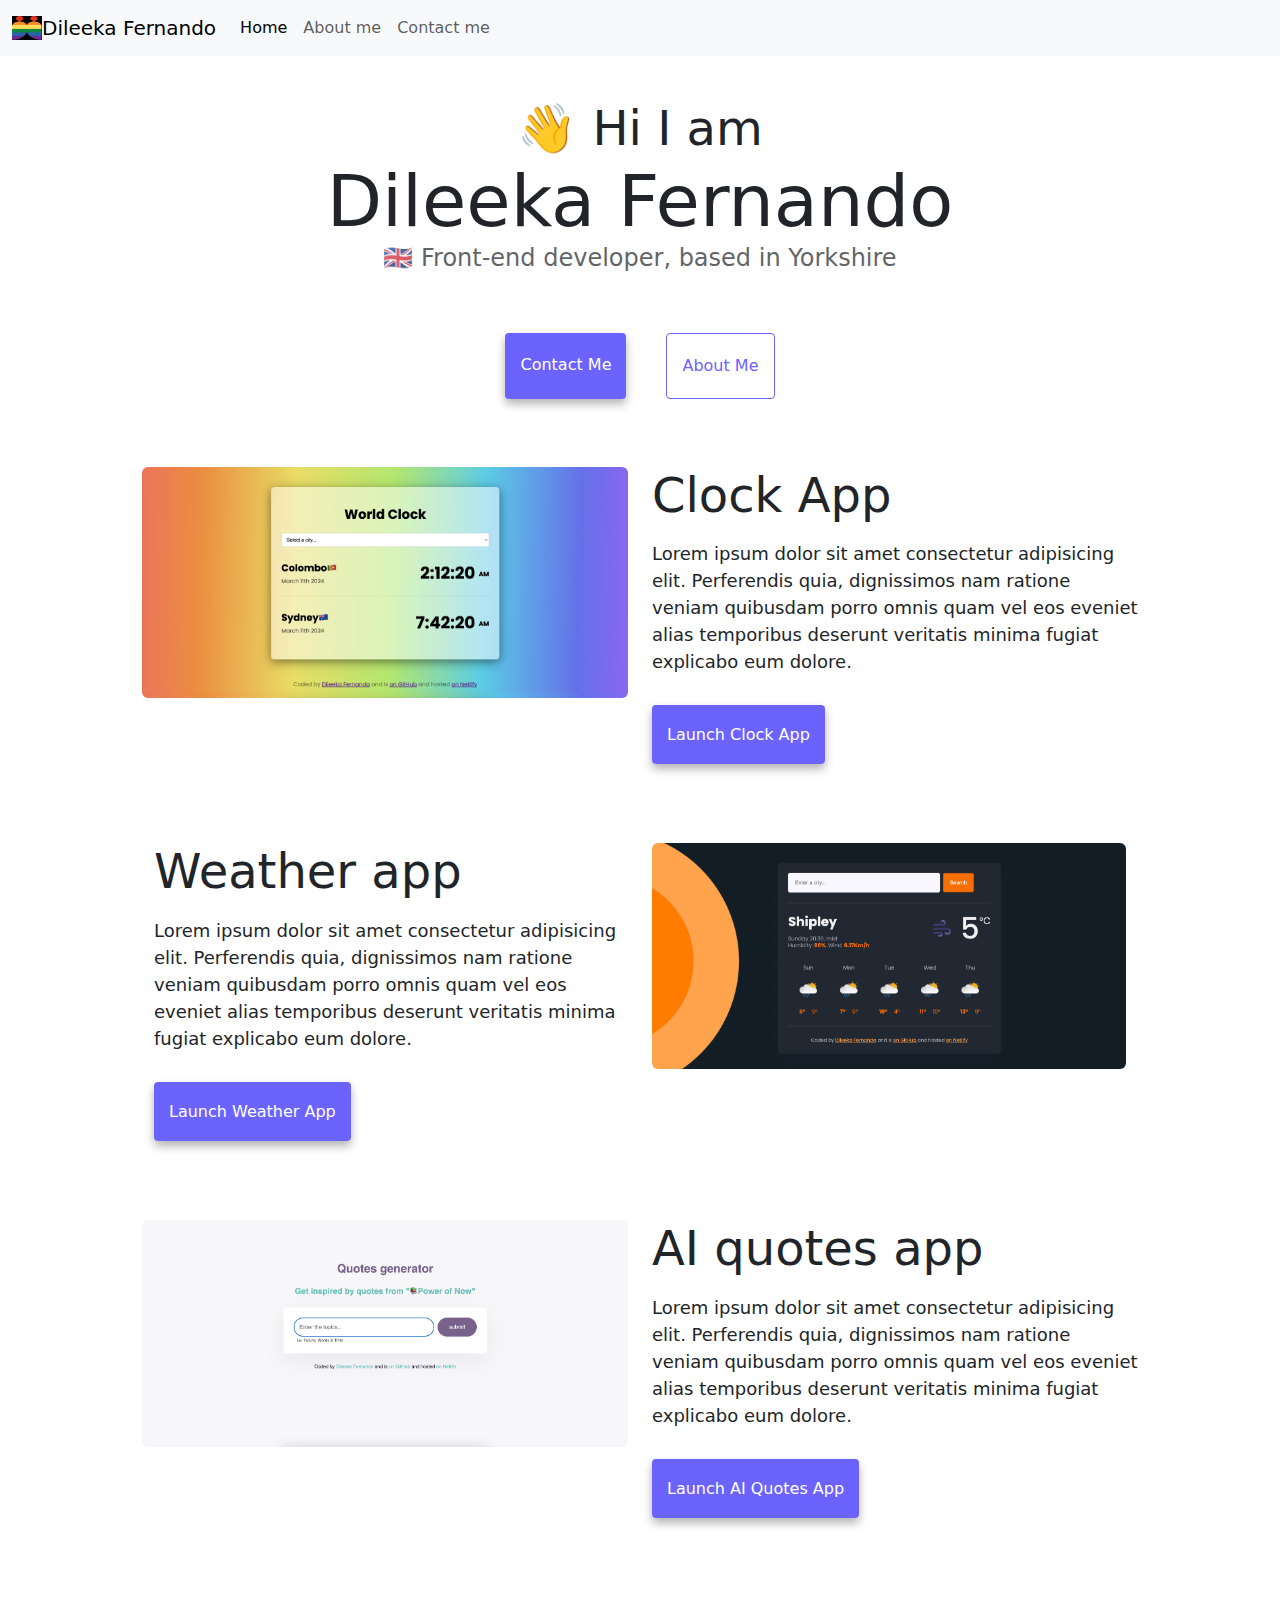
<file: index.html>
<!DOCTYPE html>
<html lang="en">
  <head>
    <meta charset="UTF-8" />
    <meta http-equiv="X-UA-Compatible" content="IE=edge" />
    <meta name="viewport" content="width=device-width, initial-scale=1.0" />
    <meta
      name="Homepage about Dileeka Fernando"
      content="Website containing web development by Dileeka Fernando"
    />
    <link
      href="https://cdn.jsdelivr.net/npm/bootstrap@5.3.3/dist/css/bootstrap.min.css"
      rel="stylesheet"
      integrity="sha384-QWTKZyjpPEjISv5WaRU9OFeRpok6YctnYmDr5pNlyT2bRjXh0JMhjY6hW+ALEwIH"
      crossorigin="anonymous"
    />
    <script
      src="https://cdn.jsdelivr.net/npm/bootstrap@5.3.3/dist/js/bootstrap.bundle.min.js"
      integrity="sha384-YvpcrYf0tY3lHB60NNkmXc5s9fDVZLESaAA55NDzOxhy9GkcIdslK1eN7N6jIeHz"
      crossorigin="anonymous"
    ></script>
    <title>Front-end developer - Dileeka Fernando</title>
    <link rel="stylesheet" href="/src/styles.css" />
  </head>
  <body>
    <nav class="navbar fixed-top navbar-expand-lg bg-body-tertiary">
      <div class="container-fluid">
        <a class="navbar-brand" href="/">
          <img
            src="/images/logo.png"
            alt="logo-image"
            width="30"
            height="24"
            class="d-inline-block align-text-top"
          />Dileeka Fernando
        </a>
        <button
          class="navbar-toggler"
          type="button"
          data-bs-toggle="collapse"
          data-bs-target="#navbarNav"
          aria-controls="navbarNav"
          aria-expanded="false"
          aria-label="Toggle navigation"
        >
          <span class="navbar-toggler-icon"></span>
        </button>
        <div class="collapse navbar-collapse" id="navbarNav">
          <ul class="navbar-nav">
            <li class="nav-item">
              <a
                class="nav-link active"
                aria-current="page"
                href="/"
                title="Homepage"
                >Home</a
              >
            </li>
            <li class="nav-item">
              <a
                class="nav-link"
                href="/about.html"
                title="About Dileeka Fernando"
                >About me</a
              >
            </li>
            <li class="nav-item">
              <a
                class="nav-link"
                href="/about.html#contact"
                title="Contact Dileeka Fernando"
                >Contact me</a
              >
            </li>
          </ul>
        </div>
      </div>
    </nav>
    <h2>👋 Hi I am</h2>
    <h1>Dileeka Fernando</h1>
    <h3>🇬🇧 Front-end developer, based in Yorkshire</h3>
    <div class="navigation-links">
      <a
        href="/about.html#contact"
        class="contact-link"
        title="Contact Dileeka Fernando"
        >Contact me</a
      >
      <a href="/about.html" class="about-link" title="About Dileeka Fernando"
        >About me</a
      >
    </div>
    <div class="container">
      <div class="row m-5">
        <div class="col-sm-6">
          <img
            src="/images/clock.png"
            alt="clock-app-image"
            class="img-fluid rounded d-none d-sm-block"
          />
        </div>
        <div class="col-sm-6">
          <h2 class="mb-3">Clock App</h2>
          <p>
            Lorem ipsum dolor sit amet consectetur adipisicing elit. Perferendis
            quia, dignissimos nam ratione veniam quibusdam porro omnis quam vel
            eos eveniet alias temporibus deserunt veritatis minima fugiat
            explicabo eum dolore.
          </p>
          <div class="mb-5 mt-5">
            <a href="#" class="primary-link project-link"> Launch Clock app </a>
          </div>
        </div>
      </div>
      <div class="container">
        <div class="row m-5">
          <div class="col-sm-6">
            <h2 class="mb-3">Weather app</h2>
            <p>
              Lorem ipsum dolor sit amet consectetur adipisicing elit.
              Perferendis quia, dignissimos nam ratione veniam quibusdam porro
              omnis quam vel eos eveniet alias temporibus deserunt veritatis
              minima fugiat explicabo eum dolore.
            </p>
            <div class="mb-5 mt-5">
              <a href="#" class="primary-link project-link">
                Launch weather app
              </a>
            </div>
          </div>
          <div class="col-sm-6">
            <img
              src="/images/weather.png"
              alt="weather-app-image"
              class="img-fluid rounded d-none d-sm-block"
            />
          </div>
        </div>
      </div>
    </div>
    <div class="container">
      <div class="row m-5">
        <div class="col-sm-6">
          <img
            src="/images/ai_quotes.png"
            alt="ai-quotes-app-image"
            class="img-fluid rounded d-none d-sm-block"
          />
        </div>
        <div class="col-sm-6">
          <h2 class="mb-3">AI quotes app</h2>
          <p>
            Lorem ipsum dolor sit amet consectetur adipisicing elit. Perferendis
            quia, dignissimos nam ratione veniam quibusdam porro omnis quam vel
            eos eveniet alias temporibus deserunt veritatis minima fugiat
            explicabo eum dolore.
          </p>
          <div class="mb-5 mt-5">
            <a href="#" class="primary-link project-link">
              Launch AI quotes app
            </a>
          </div>
        </div>
      </div>
    </div>
  </body>
</html>
</file>
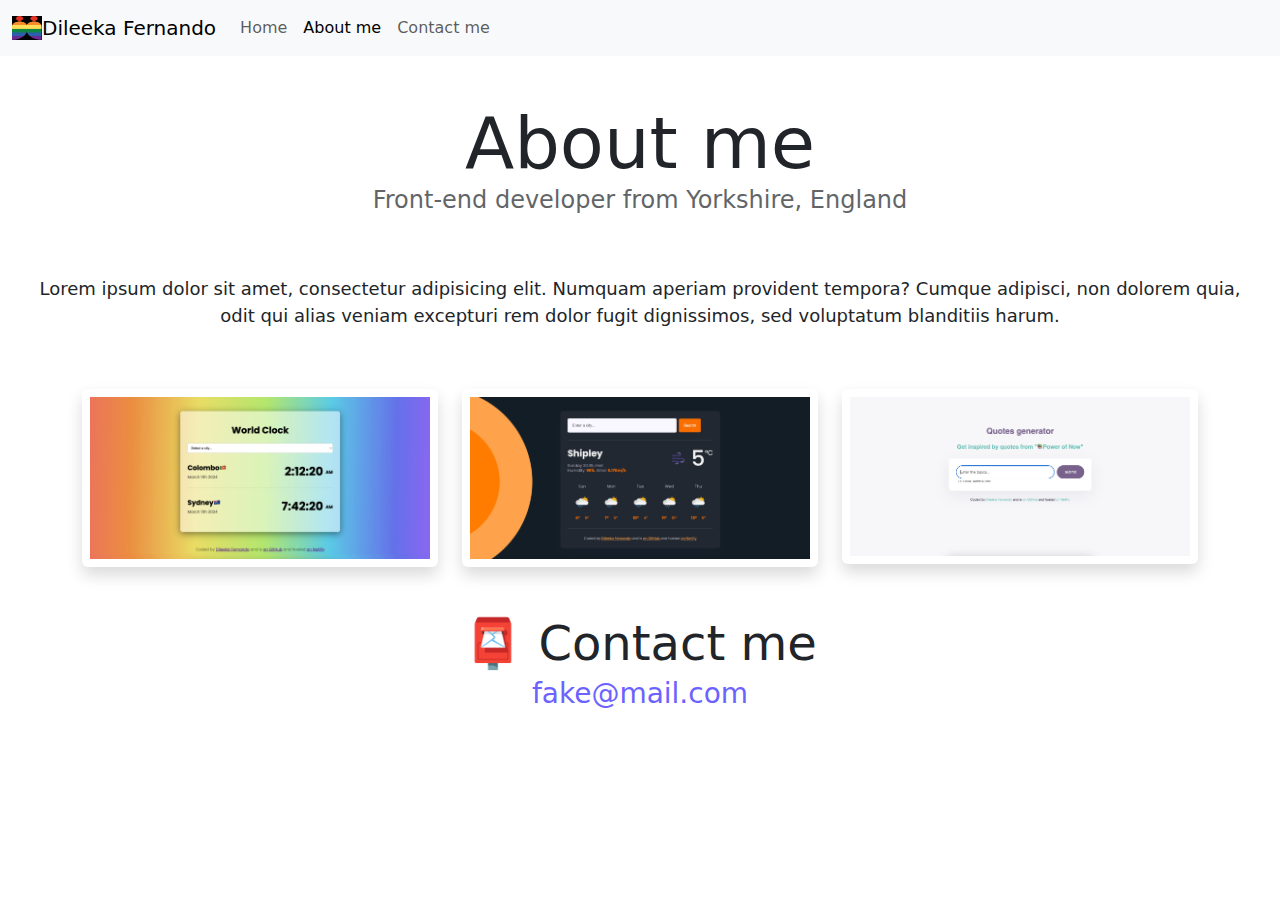
<file: about.html>
<!DOCTYPE html>
<html lang="en">
  <head>
    <meta charset="UTF-8" />
    <meta http-equiv="X-UA-Compatible" content="IE=edge" />
    <meta name="viewport" content="width=device-width, initial-scale=1.0" />
    <meta
      name="About Dileeka Fernando"
      content="Find out about Dileeka Fernando and contact for job inquiries"
    />
    <link
      href="https://cdn.jsdelivr.net/npm/bootstrap@5.3.3/dist/css/bootstrap.min.css"
      rel="stylesheet"
      integrity="sha384-QWTKZyjpPEjISv5WaRU9OFeRpok6YctnYmDr5pNlyT2bRjXh0JMhjY6hW+ALEwIH"
      crossorigin="anonymous"
    />
    <script
      src="https://cdn.jsdelivr.net/npm/bootstrap@5.3.3/dist/js/bootstrap.bundle.min.js"
      integrity="sha384-YvpcrYf0tY3lHB60NNkmXc5s9fDVZLESaAA55NDzOxhy9GkcIdslK1eN7N6jIeHz"
      crossorigin="anonymous"
    ></script>
    <link rel="stylesheet" href="/src/styles.css" />
    <title>About me - Dileeka Fernando</title>
  </head>
  <body>
    <nav class="navbar fixed-top navbar-expand-lg bg-body-tertiary">
      <div class="container-fluid">
        <a class="navbar-brand" href="/">
          <img
            src="/images/logo.png"
            alt="logo-image"
            width="30"
            height="24"
            class="d-inline-block align-text-top"
          />Dileeka Fernando</a
        >
        <button
          class="navbar-toggler"
          type="button"
          data-bs-toggle="collapse"
          data-bs-target="#navbarNav"
          aria-controls="navbarNav"
          aria-expanded="false"
          aria-label="Toggle navigation"
        >
          <span class="navbar-toggler-icon"></span>
        </button>
        <div class="collapse navbar-collapse" id="navbarNav">
          <ul class="navbar-nav">
            <li class="nav-item">
              <a class="nav-link" aria-current="page" href="/" title="Homepage"
                >Home</a
              >
            </li>
            <li class="nav-item">
              <a
                class="nav-link active"
                href="/about.html"
                title="About Dileeka Fernando"
                >About me</a
              >
            </li>
            <li class="nav-item">
              <a
                class="nav-link"
                href="/about.html#contact"
                title="Contact Dileeka Fernando"
                >Contact me</a
              >
            </li>
          </ul>
        </div>
      </div>
    </nav>

    <h1>About me</h1>
    <h3>Front-end developer from Yorkshire, England</h3>
    <div class="about-paragraphs">
      <p>
        Lorem ipsum dolor sit amet, consectetur adipisicing elit. Numquam
        aperiam provident tempora? Cumque adipisci, non dolorem quia, odit qui
        alias veniam excepturi rem dolor fugit dignissimos, sed voluptatum
        blanditiis harum.
      </p>
    </div>
    <div class="container mb-4">
      <div class="row">
        <div class="col-sm-4">
          <img
            src="/images/clock.png"
            class="img-fluid p-2 mb-4 shadow rounded"
            alt="clock-app image"
          />
        </div>
        <div class="col-sm-4">
          <img
            src="/images/weather.png"
            class="img-fluid p-2 mb-4 shadow rounded"
            alt="Weather-app-image"
          />
        </div>
        <div class="col-sm-4">
          <img
            src="/images/ai_quotes.png"
            class="img-fluid p-2 mb-4 shadow rounded"
            alt="ai-quotes-app-image"
          />
        </div>
      </div>
    </div>

    <div id="contact">
      <h2>📮 Contact me</h2>
      <a href="mailto:[email]" class="email-link"> fake@mail.com </a>
    </div>
  </body>
</html>
</file>
<file: src/styles.css>
:root {
  --primary-color: #6c63ff;
  --secondary-color: #f5f2fe;
  --box-shadow: 0 5px 10px rgba(0, 0, 0, 0.3);
}

body {
  margin-top: 100px;
}

h1,
h2,
h3 {
  text-align: center;
  margin: 0;
}

h1 {
  font-size: 72px;
}

h2 {
  font-size: 48px;
}

.container h2 {
  text-align: left;
}

h3 {
  font-size: 24px;
  opacity: 0.7;
}

p {
  background: white;
  padding: 20px;
  border-radius: 4px;
  font-size: 18px;
  line-height: 1.5;
  text-align: center;
}

.container p {
  background-color: white;
  text-align: left;
  padding: 0;
}

.navigation-links {
  display: flex;
  margin-top: 40px;
  justify-content: center;
}

.navigation-links a {
  margin: 20px;
  border-radius: 4px;
  padding: 20px 15px;
  text-decoration: none;
  text-transform: capitalize;
}

.contact-link {
  background: var(--primary-color);
  box-shadow: var(--box-shadow);
  color: white;
}

.about-link {
  color: var(--primary-color);
  border: 1px solid var(--primary-color);
}

.homepage-link {
  color: var(--primary-color);
  text-align: center;
  display: block;
}

.about-paragraphs {
  display: flex;
  margin: 30px 0;
}

.about-paragraphs p {
  margin: 10px;
}

.email-link {
  display: flex;
  justify-content: center;
  color: var(--primary-color);
  font-size: 28px;
  text-decoration: none;
}

.email-link:hover {
  text-decoration: underline;
}

.primary-link {
  border-radius: 4px;
  padding: 20px 15px;
  text-decoration: none;
  text-transform: capitalize;
  background: var(--primary-color);
  box-shadow: var(--box-shadow);
  color: white;
}

@media (max-width: 576px) {
  .navigation-links {
    display: none;
  }

  h1 {
    font-size: 40px;
  }

  h2 {
    font-size: 36px;
  }

  p {
    text-align: center;
  }

  .project-link {
    display: block;
    text-align: center;
    margin: 0 20px;
  }
}
</file>
